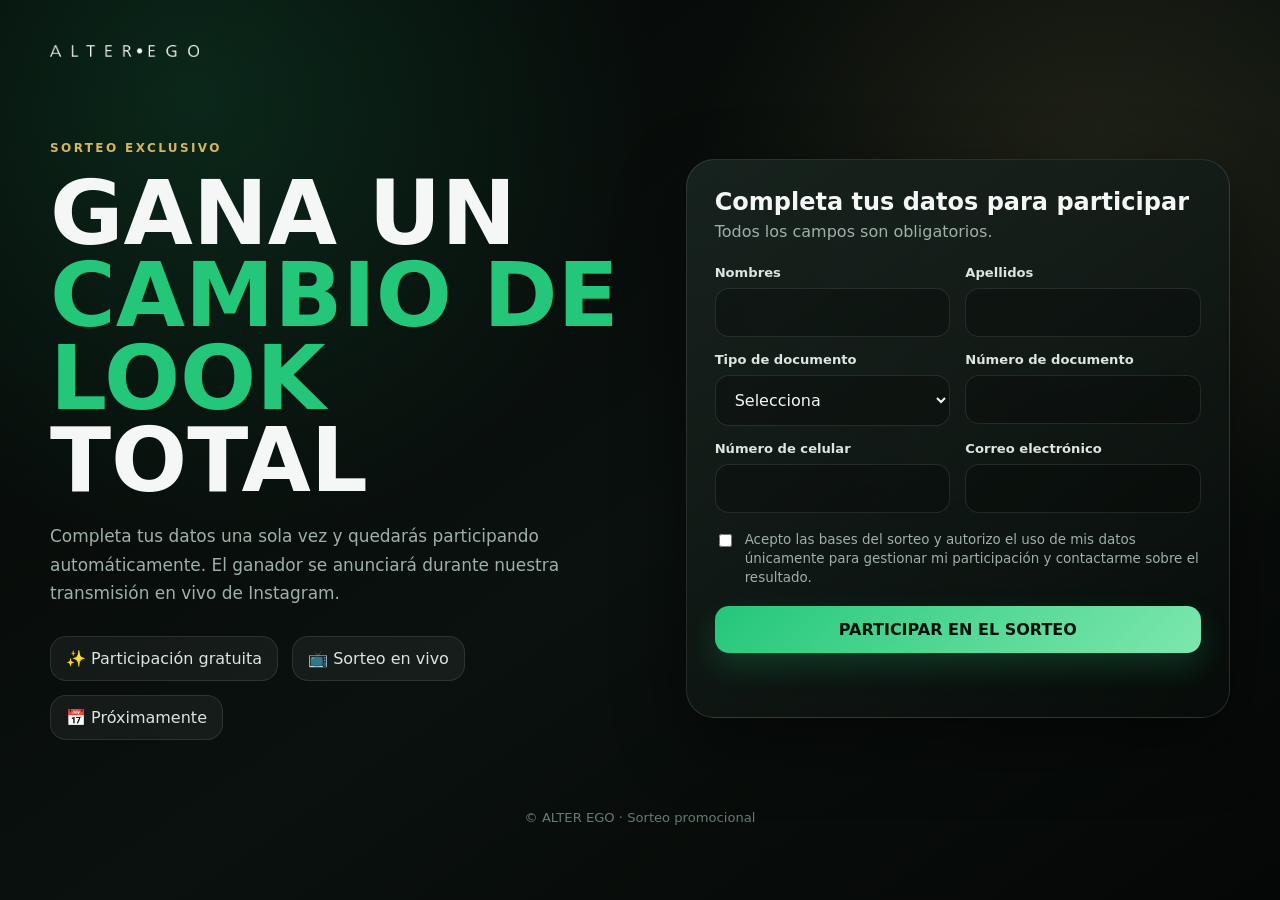
<file: index.html>
<!doctype html>
<html lang="es">

<head>
    <meta charset="utf-8">

    <meta
        name="viewport"
        content="width=device-width, initial-scale=1"
    >

    <meta
        name="description"
        content="Participa en el sorteo de un cambio de look total"
    >

    <title>Sorteo | ALTER EGO</title>
 <link rel="icon" type="image/png" href="./archivos/Logo Negativo.png">
    
    <link rel="stylesheet" href="css/styles.css"  >
</head>

<body>

    <header class="shell topbar">

        <div class="brand">

            <img
                src="assets/logo.png"
                alt="Logo ALTER EGO"
                onerror="this.style.display='none'"
            >

        </div>

    </header>

    <main class="shell hero">

        <section>

            <span class="eyebrow">
                Sorteo exclusivo
            </span>

            <h1>
                GANA UN
                <span>CAMBIO DE LOOK</span>
                TOTAL
            </h1>

            <p class="hero-copy">
                Completa tus datos una sola vez y quedarás participando
                automáticamente. El ganador se anunciará durante nuestra
                transmisión en vivo de Instagram.
            </p>

            <div class="prize">

                <span class="pill">
                    ✨ Participación gratuita
                </span>

                <span class="pill">
                    📺 Sorteo en vivo
                </span>

                <span
                    class="pill"
                    id="drawDatePill"
                >
                    📅 Próximamente
                </span>

            </div>

        </section>

        <section class="glass form-card">

            <h2>
                Completa tus datos para participar
            </h2>

            <p>
                Todos los campos son obligatorios.
            </p>

            <form
                id="registrationForm"
                novalidate
            >

                <div class="grid">

                    <div class="field">

                        <label for="firstName">
                            Nombres
                        </label>

                        <input
                            id="firstName"
                            name="firstName"
                            type="text"
                            maxlength="80"
                            autocomplete="given-name"
                            required
                        >

                    </div>

                    <div class="field">

                        <label for="lastName">
                            Apellidos
                        </label>

                        <input
                            id="lastName"
                            name="lastName"
                            type="text"
                            maxlength="80"
                            autocomplete="family-name"
                            required
                        >

                    </div>

                    <div class="field">

                        <label for="documentType">
                            Tipo de documento
                        </label>

                        <select
                            id="documentType"
                            name="documentType"
                            required
                        >

                            <option value="">
                                Selecciona
                            </option>

                            <option value="DNI">
                                DNI
                            </option>

                            <option value="CE">
                                Carné de extranjería
                            </option>

                            <option value="PASAPORTE">
                                Pasaporte
                            </option>

                        </select>

                    </div>

                    <div class="field">

                        <label for="documentNumber">
                            Número de documento
                        </label>

                        <input
                            id="documentNumber"
                            name="documentNumber"
                            type="text"
                            inputmode="text"
                            maxlength="20"
                            required
                        >

                    </div>

                    <div class="field">

                        <label for="phone">
                            Número de celular
                        </label>

                        <input
                            id="phone"
                            name="phone"
                            type="tel"
                            inputmode="tel"
                            maxlength="20"
                            autocomplete="tel"
                            required
                        >

                    </div>

                    <div class="field">

                        <label for="email">
                            Correo electrónico
                        </label>

                        <input
                            id="email"
                            name="email"
                            type="email"
                            maxlength="160"
                            autocomplete="email"
                            required
                        >

                    </div>

                </div>

                <label class="check">

                    <input
                        id="consent"
                        type="checkbox"
                        required
                    >

                    <span>
                        Acepto las bases del sorteo y autorizo el uso de mis
                        datos únicamente para gestionar mi participación y
                        contactarme sobre el resultado.
                    </span>

                </label>

                <button
                    class="btn btn-primary"
                    id="submitBtn"
                    type="submit"
                >
                    PARTICIPAR EN EL SORTEO
                </button>

                <div
                    id="formMessage"
                    class="form-message"
                    aria-live="polite"
                ></div>

            </form>

        </section>

    </main>

    <footer class="footer">

        ©
        <span id="year"></span>
        ALTER EGO · Sorteo promocional

    </footer>

    <div
        id="modalBackdrop"
        class="modal-backdrop hidden"
        role="dialog"
        aria-modal="true"
        aria-labelledby="modalTitle"
    >

        <div class="glass modal">

            <div
                class="modal-icon"
                id="modalIcon"
            >
                ✓
            </div>

            <h3 id="modalTitle"></h3>

            <p id="modalText"></p>

            <div class="modal-actions">

                <button
                    id="modalClose"
                    class="btn btn-secondary"
                    type="button"
                >
                    Cerrar
                </button>

                <a
                    id="modalInstagram"
                    class="btn btn-primary"
                    target="_blank"
                    rel="noopener"
                >
                    Volver a Instagram
                </a>

            </div>

        </div>

    </div>

    <script
        type="module"
        src="js/register.js?v=4"
    ></script>

</body>

</html>
</file>
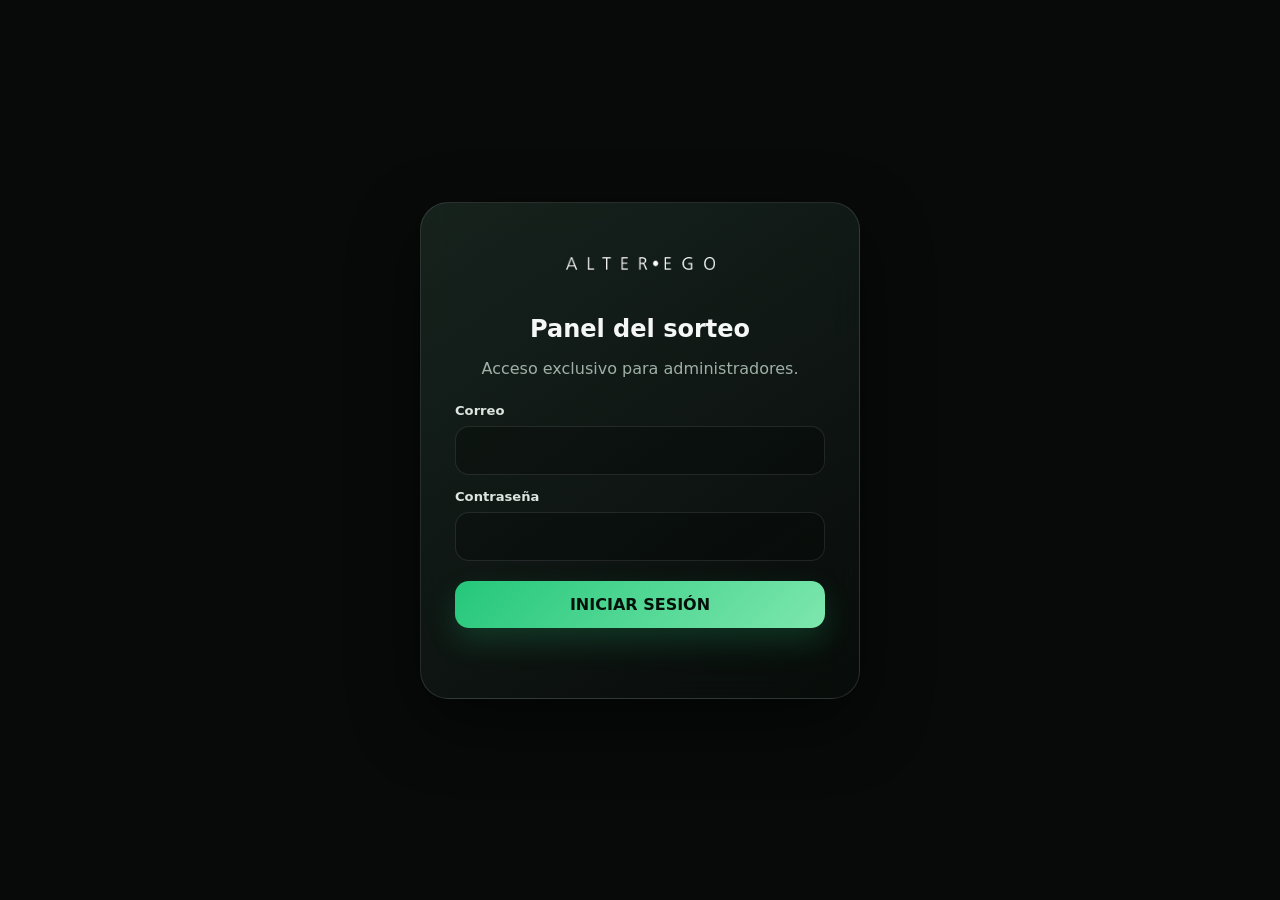
<file: paginas/admin.html>
<!doctype html><html lang="es"><head><meta charset="utf-8"><meta name="viewport" content="width=device-width,initial-scale=1"><meta name="robots" content="noindex,nofollow"><title>Panel del sorteo | ALTER EGO</title><link rel="icon" type="image/png" href="../archivos/Logo Negativo.png"><link rel="stylesheet" href="../css/styles.css"></head><body class="admin-body">
<section id="loginView" class="admin-login"><div class="glass login-card"><div class="brand"><img src="../assets/logo.png" alt="Logo" onerror="this.style.display='none'"></div><h1>Panel del sorteo</h1><p>Acceso exclusivo para administradores.</p><form id="loginForm"><div class="field"><label for="adminEmail">Correo</label><input id="adminEmail" type="email" autocomplete="username" required></div><div class="field" style="margin-top:14px"><label for="adminPassword">Contraseña</label><input id="adminPassword" type="password" autocomplete="current-password" required></div><button id="loginBtn" class="btn btn-primary" style="margin-top:20px">INICIAR SESIÓN</button><div id="loginMessage" class="form-message"></div></form></div></section>
<section id="appView" class="admin-app hidden"><header class="admin-header"><div class="admin-header-inner"><div class="brand"><strong>ALTER EGO · SORTEO</strong></div><div class="admin-nav"><button class="nav-btn active" data-view="dashboard">Resumen</button><button class="nav-btn" data-view="participants">Participantes</button><button class="nav-btn" data-view="draw">Realizar sorteo</button><button id="logoutBtn" class="nav-btn">Salir</button></div></div></header><main class="admin-main">
<section id="dashboardView"><div class="stats"><article class="glass stat"><small>Total registrados</small><strong id="statTotal">0</strong></article><article class="glass stat"><small>Registrados hoy</small><strong id="statToday">0</strong></article><article class="glass stat"><small>Últimos 7 días</small><strong id="statWeek">0</strong></article><article class="glass stat"><small>Ganadores</small><strong id="statWinners">0</strong></article></div><div class="glass section-card"><div class="section-head"><h2>Últimos registros</h2><button id="refreshBtn" class="btn btn-secondary">Actualizar</button></div><div id="recentTable"></div></div></section>
<section id="participantsView" class="hidden"><div class="glass section-card"><div class="section-head"><h2>Participantes</h2><div class="toolbar"><input id="searchInput" class="search" placeholder="Buscar por nombre, documento, celular o correo"><button id="exportBtn" class="btn btn-secondary">Exportar CSV</button></div></div><div id="participantsTable"></div></div></section>
<section id="drawView" class="hidden"><div class="glass section-card draw-area"><span class="eyebrow">Sorteo oficial</span><h2>Seleccionar ganador</h2><p id="eligibleText" class="winner-data">Cargando participantes válidos…</p><div id="countdown" class="countdown hidden"></div><div id="drawNumber" class="draw-number">00000</div><div id="winnerName" class="winner-name"></div><div id="winnerData" class="winner-data"></div><div class="draw-controls"><button id="drawBtn" class="btn btn-primary" style="width:auto">INICIAR SORTEO</button></div><div id="drawMessage" class="form-message"></div></div><div class="glass section-card"><div class="section-head"><h2>Historial de ganadores</h2></div><div id="winnersTable"></div></div></section>
</main></section><div id="confirmModal" class="modal-backdrop hidden"><div class="glass modal"><div class="modal-icon">?</div><h3>¿Iniciar el sorteo?</h3><p>El sistema seleccionará de forma segura un participante válido que todavía no haya ganado y guardará el resultado.</p><div class="modal-actions"><button id="cancelDraw" class="btn btn-secondary">Cancelar</button><button id="confirmDraw" class="btn btn-danger">Sí, sortear ahora</button></div></div></div><div id="confetti" class="confetti"></div>
<script type="module" src="../js/admin.js?v=4"></script></body></html>
</file>
<file: css/styles.css>
:root {
    --bg: #070a09;
    --panel: rgba(18, 28, 24, 0.78);
    --panel2: rgba(10, 16, 14, 0.92);
    --green: #24c77a;
    --green2: #08794a;
    --gold: #d7b55b;
    --text: #f4f7f5;
    --muted: #9fb0a8;
    --danger: #ff5d6c;
    --line: rgba(255, 255, 255, 0.1);
    --shadow: 0 24px 70px rgba(0, 0, 0, 0.48);
}

* {
    box-sizing: border-box;
}

html {
    scroll-behavior: smooth;
}

body {
    margin: 0;
    font-family: Inter, system-ui, -apple-system, Segoe UI, sans-serif;
    background:
        radial-gradient(
            circle at 15% 10%,
            rgba(36, 199, 122, 0.16),
            transparent 34%
        ),
        radial-gradient(
            circle at 85% 20%,
            rgba(215, 181, 91, 0.11),
            transparent 30%
        ),
        linear-gradient(
            145deg,
            #050706,
            #0a110e 55%,
            #050706
        );
    color: var(--text);
    min-height: 100vh;
}

button,
input,
select {
    font: inherit;
}

button {
    cursor: pointer;
}

.hidden {
    display: none !important;
}

.shell {
    width: min(1180px, calc(100% - 30px));
    margin: auto;
}

.topbar {
    display: flex;
    align-items: center;
    justify-content: space-between;
    padding: 24px 0;
}

.brand {
    display: flex;
    align-items: center;
    gap: 12px;
}

.brand img {
    width: 149px;
    height: 54px;
    object-fit: contain;
}

.brand strong {
    letter-spacing: 0.15em;
}

/* Enlace e imagen de Instagram */

.ig-link {
    display: inline-flex;
    align-items: center;
    justify-content: center;
    flex-shrink: 0;
    padding: 6px;
    border: 1px solid var(--line);
    border-radius: 50%;
    background: rgba(255, 255, 255, 0.04);
    color: var(--text);
    text-decoration: none;
    cursor: pointer;
    transition:
        transform 0.25s ease,
        background-color 0.25s ease,
        border-color 0.25s ease;
}

.ig-link:hover {
    transform: translateY(-2px);
    background: rgba(255, 255, 255, 0.08);
    border-color: rgba(36, 199, 122, 0.45);
}

.ig-link:active {
    transform: scale(0.95);
}

.ig-link:focus-visible {
    outline: 2px solid var(--green);
    outline-offset: 4px;
}

.instagram-logo {
    width: 48px;
    height: 48px;
    display: block;
    object-fit: contain;
    transition: transform 0.25s ease;
}

.ig-link:hover .instagram-logo {
    transform: scale(1.08);
}

.hero {
    display: grid;
    grid-template-columns: 1.05fr 0.95fr;
    gap: 34px;
    align-items: center;
    padding: 35px 0 70px;
}

.eyebrow {
    color: var(--gold);
    text-transform: uppercase;
    letter-spacing: 0.2em;
    font-weight: 800;
    font-size: 0.75rem;
}

.hero h1 {
    font-size: clamp(2.8rem, 7vw, 5.8rem);
    line-height: 0.92;
    margin: 16px 0 20px;
}

.hero h1 span {
    color: var(--green);
}

.hero-copy {
    color: var(--muted);
    font-size: 1.06rem;
    max-width: 620px;
    line-height: 1.7;
}

.prize {
    display: flex;
    gap: 14px;
    flex-wrap: wrap;
    margin-top: 28px;
}

.pill {
    border: 1px solid var(--line);
    background: rgba(255, 255, 255, 0.05);
    padding: 12px 15px;
    border-radius: 16px;
    color: #dbe4df;
}

.glass {
    background:
        linear-gradient(
            145deg,
            rgba(25, 37, 32, 0.9),
            rgba(8, 13, 11, 0.78)
        );
    border: 1px solid rgba(255, 255, 255, 0.12);
    box-shadow: var(--shadow);
    backdrop-filter: blur(18px);
    border-radius: 28px;
}

.form-card {
    padding: 28px;
}

.form-card h2 {
    margin: 0 0 6px;
}

.form-card > p {
    margin: 0 0 24px;
    color: var(--muted);
}

.grid {
    display: grid;
    grid-template-columns: 1fr 1fr;
    gap: 15px;
}

.field {
    display: flex;
    flex-direction: column;
    gap: 8px;
}

.field.full {
    grid-column: 1 / -1;
}

.field label {
    font-size: 0.82rem;
    font-weight: 700;
    color: #dce5e0;
}

.field input,
.field select {
    width: 100%;
    border: 1px solid var(--line);
    background: rgba(0, 0, 0, 0.25);
    color: var(--text);
    border-radius: 14px;
    padding: 14px 15px;
    outline: none;
    transition: 0.2s;
}

.field input:focus,
.field select:focus {
    border-color: var(--green);
    box-shadow: 0 0 0 4px rgba(36, 199, 122, 0.12);
}

option {
    background: #101712;
}

.check {
    display: flex;
    gap: 10px;
    align-items: flex-start;
    color: var(--muted);
    font-size: 0.84rem;
    line-height: 1.4;
    margin: 18px 0;
}

.check input {
    accent-color: var(--green);
    margin-top: 3px;
}

.btn {
    border: 0;
    border-radius: 14px;
    padding: 14px 18px;
    font-weight: 800;
    transition: 0.2s;
}

.btn-primary {
    width: 100%;
    color: #04110a;
    background:
        linear-gradient(
            135deg,
            var(--green),
            #7ee7ae
        );
    box-shadow: 0 13px 30px rgba(36, 199, 122, 0.2);
}

.btn-primary:hover {
    transform: translateY(-2px);
}

.btn-secondary {
    color: var(--text);
    background: rgba(255, 255, 255, 0.07);
    border: 1px solid var(--line);
}

.btn-danger {
    color: white;
    background:
        linear-gradient(
            135deg,
            #d43f51,
            var(--danger)
        );
}

.btn:disabled {
    opacity: 0.55;
    cursor: not-allowed;
    transform: none;
}

.form-message {
    min-height: 24px;
    margin-top: 12px;
    text-align: center;
    font-size: 0.9rem;
}

.error {
    color: #ff8e9a;
}

.success {
    color: #7ee7ae;
}

.footer {
    text-align: center;
    color: #687a71;
    padding: 0 0 30px;
    font-size: 0.82rem;
}

.modal-backdrop {
    position: fixed;
    inset: 0;
    background: rgba(0, 0, 0, 0.76);
    display: grid;
    place-items: center;
    padding: 20px;
    z-index: 1000;
}

.modal {
    width: min(470px, 100%);
    padding: 30px;
    text-align: center;
}

.modal-icon {
    width: 70px;
    height: 70px;
    border-radius: 50%;
    display: grid;
    place-items: center;
    margin: 0 auto 18px;
    font-size: 2rem;
    background: rgba(36, 199, 122, 0.14);
    color: var(--green);
    border: 1px solid rgba(36, 199, 122, 0.32);
}

.modal h3 {
    font-size: 1.6rem;
    margin: 0 0 10px;
}

.modal p {
    color: var(--muted);
    line-height: 1.55;
}

.modal-actions {
    display: flex;
    gap: 10px;
    justify-content: center;
    margin-top: 22px;
}

.loader {
    width: 18px;
    height: 18px;
    border: 2px solid rgba(0, 0, 0, 0.25);
    border-top-color: #03140a;
    border-radius: 50%;
    display: inline-block;
    vertical-align: -4px;
    animation: spin 0.7s linear infinite;
}

@keyframes spin {
    to {
        transform: rotate(360deg);
    }
}

/* Admin */

.admin-body {
    background: #070a09;
}

.admin-login {
    min-height: 100vh;
    display: grid;
    place-items: center;
    padding: 20px;
}

.login-card {
    width: min(440px, 100%);
    padding: 34px;
}

.login-card .brand {
    justify-content: center;
    margin-bottom: 24px;
}

.login-card h1 {
    text-align: center;
    margin-bottom: 8px;
}

.login-card > p {
    text-align: center;
    color: var(--muted);
    margin-bottom: 25px;
}

.admin-app {
    min-height: 100vh;
}

.admin-header {
    position: sticky;
    top: 0;
    z-index: 20;
    background: rgba(7, 10, 9, 0.88);
    backdrop-filter: blur(16px);
    border-bottom: 1px solid var(--line);
}

.admin-header-inner {
    width: min(1400px, calc(100% - 30px));
    margin: auto;
    display: flex;
    align-items: center;
    justify-content: space-between;
    padding: 14px 0;
}

.admin-main {
    width: min(1400px, calc(100% - 30px));
    margin: 28px auto 50px;
}

.admin-nav {
    display: flex;
    gap: 8px;
    flex-wrap: wrap;
}

.nav-btn {
    border: 1px solid var(--line);
    background: rgba(255, 255, 255, 0.04);
    color: var(--muted);
    padding: 10px 14px;
    border-radius: 12px;
}

.nav-btn.active {
    background: rgba(36, 199, 122, 0.13);
    color: var(--green);
    border-color: rgba(36, 199, 122, 0.35);
}

.stats {
    display: grid;
    grid-template-columns: repeat(4, 1fr);
    gap: 16px;
    margin-bottom: 25px;
}

.stat {
    padding: 21px;
}

.stat small {
    color: var(--muted);
}

.stat strong {
    display: block;
    font-size: 2rem;
    margin-top: 7px;
}

.section-card {
    padding: 22px;
    margin-bottom: 22px;
}

.section-head {
    display: flex;
    justify-content: space-between;
    align-items: center;
    gap: 15px;
    margin-bottom: 18px;
}

.section-head h2 {
    margin: 0;
}

.toolbar {
    display: flex;
    gap: 10px;
    flex-wrap: wrap;
}

.search {
    min-width: 260px;
    border: 1px solid var(--line);
    background: rgba(0, 0, 0, 0.25);
    color: white;
    padding: 11px 13px;
    border-radius: 12px;
    outline: none;
}

.table-wrap {
    overflow: auto;
    border: 1px solid var(--line);
    border-radius: 16px;
}

table {
    width: 100%;
    border-collapse: collapse;
    min-width: 980px;
}

th,
td {
    text-align: left;
    padding: 13px 14px;
    border-bottom: 1px solid var(--line);
    font-size: 0.88rem;
}

th {
    color: #b8c7bf;
    background: rgba(255, 255, 255, 0.035);
    position: sticky;
    top: 0;
}

td {
    color: #e3ebe7;
}

.badge {
    display: inline-flex;
    padding: 6px 10px;
    border-radius: 999px;
    font-size: 0.75rem;
    font-weight: 800;
}

.badge-green {
    color: #72e8a9;
    background: rgba(36, 199, 122, 0.12);
}

.badge-gold {
    color: #f2d98e;
    background: rgba(215, 181, 91, 0.12);
}

.draw-area {
    text-align: center;
    padding: 25px;
}

.draw-number {
    font-size: clamp(3rem, 10vw, 7rem);
    font-weight: 900;
    color: var(--gold);
    letter-spacing: 0.06em;
    text-shadow: 0 0 45px rgba(215, 181, 91, 0.3);
    min-height: 1.2em;
}

.winner-name {
    font-size: 2rem;
    margin: 10px 0;
    color: var(--green);
}

.winner-data {
    color: var(--muted);
}

.draw-controls {
    display: flex;
    justify-content: center;
    gap: 12px;
    flex-wrap: wrap;
    margin-top: 25px;
}

.countdown {
    font-size: 5rem;
    font-weight: 900;
    color: var(--green);
}

.empty {
    padding: 30px;
    text-align: center;
    color: var(--muted);
}

.confetti {
    position: fixed;
    inset: 0;
    pointer-events: none;
    z-index: 999;
    overflow: hidden;
}

.confetti i {
    position: absolute;
    top: -20px;
    width: 9px;
    height: 18px;
    background: var(--gold);
    animation: fall 2.8s linear forwards;
}

@keyframes fall {
    to {
        transform: translateY(110vh) rotate(720deg);
    }
}

@media (max-width: 900px) {
    .hero {
        grid-template-columns: 1fr;
    }

    .stats {
        grid-template-columns: 1fr 1fr;
    }

    .hero h1 {
        font-size: 3.8rem;
    }

    .admin-header-inner {
        align-items: flex-start;
        gap: 12px;
        flex-direction: column;
    }
}

@media (max-width: 620px) {
    .grid {
        grid-template-columns: 1fr;
    }

    .field.full {
        grid-column: auto;
    }

    .topbar {
        align-items: flex-start;
    }

    .brand strong {
        font-size: 0.82rem;
    }

    .instagram-logo {
        width: 40px;
        height: 40px;
    }

    .hero {
        padding-top: 10px;
    }

    .hero h1 {
        font-size: 3rem;
    }

    .form-card {
        padding: 20px;
    }

    .stats {
        grid-template-columns: 1fr;
    }

    .section-head {
        align-items: flex-start;
        flex-direction: column;
    }

    .search {
        min-width: 100%;
        width: 100%;
    }

    .modal-actions {
        flex-direction: column;
    }

    .modal-actions .btn {
        width: 100%;
    }
}
</file>
